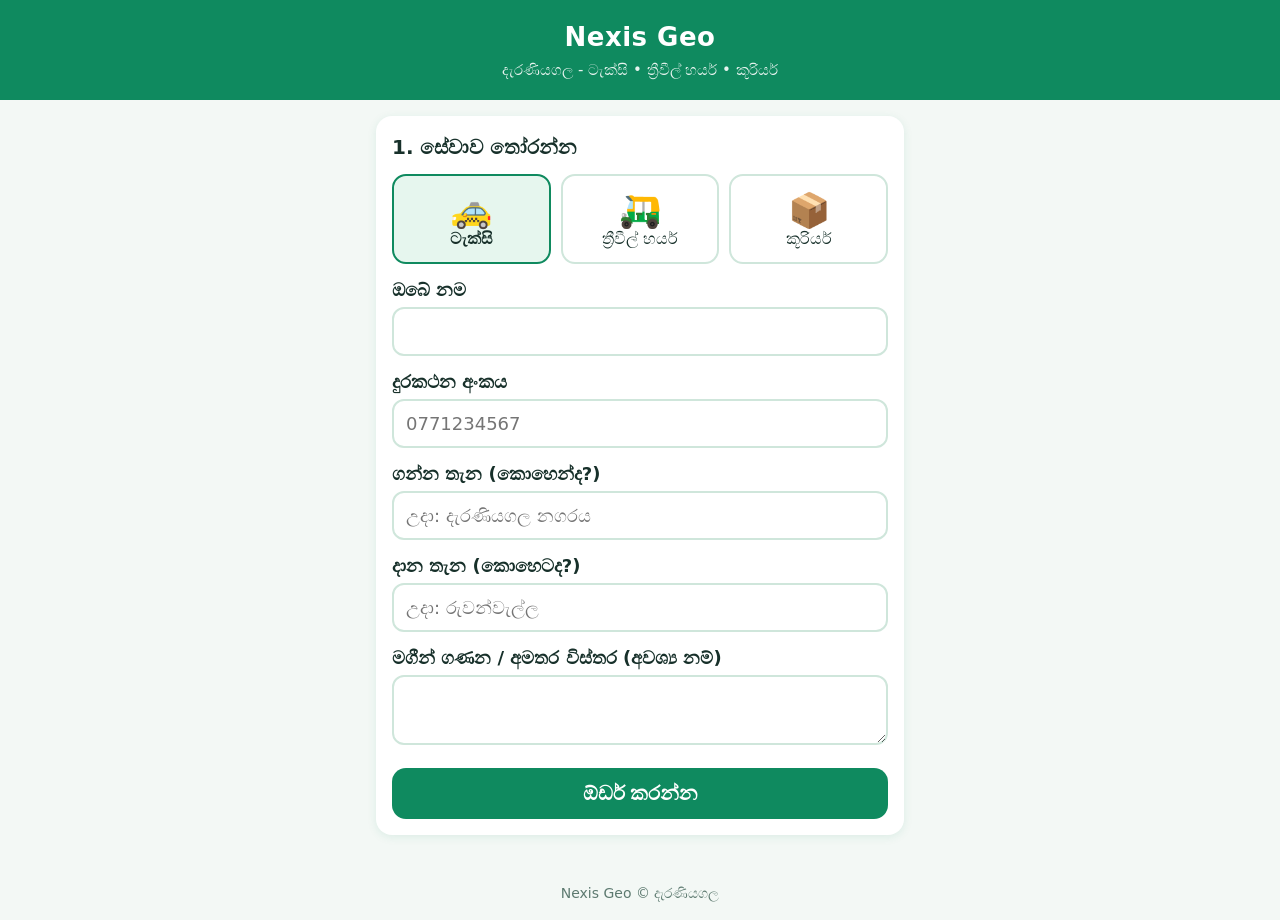
<file: index.html>
<!DOCTYPE html>
<html lang="si">
<head>
  <meta charset="UTF-8">
  <meta name="viewport" content="width=device-width, initial-scale=1">
  <meta name="theme-color" content="#0f8a5f">
  <title>Nexis Geo</title>
  <link rel="manifest" href="manifest.json">
  <link rel="icon" href="icon.svg">
  <link rel="stylesheet" href="style.css">
</head>
<body>
  <header>
    <h1>Nexis Geo</h1>
    <p>දැරණියගල - ටැක්සි • ත්‍රීවීල් හයර් • කූරියර්</p>
  </header>

  <main>
    <!-- දැනට පවතින ඕඩර් එකේ තත්ත්වය -->
    <section id="activeCard" class="card hidden">
      <h2>ඔබේ ඕඩර් එක</h2>
      <div class="order">
        <div class="row"><span class="tag">අංකය:</span> <b id="aId"></b></div>
        <div class="row"><span class="tag">තත්ත්වය:</span> <span id="aStatus" class="status-badge"></span></div>
        <div class="row hidden" id="aDriverRow"><span class="tag">රියදුරු:</span> <b id="aDriver"></b></div>
      </div>
      <a id="aCall" class="btn hidden" href="#">📞 රියදුරාට කතා කරන්න</a>
      <button id="aCancel" class="btn danger hidden" type="button">ඕඩර් එක අවලංගු කරන්න</button>
      <button id="aNew" class="btn secondary hidden" type="button">අලුත් ඕඩර් එකක් දාන්න</button>
      <div id="aMsg" class="msg err hidden"></div>
    </section>

    <!-- ඕඩර් ෆෝම් එක -->
    <section id="formCard" class="card">
      <h2>1. සේවාව තෝරන්න</h2>
      <div class="services" id="services"></div>
      <div class="price-note" id="priceNote"></div>

      <form id="orderForm" novalidate>
        <label for="name">ඔබේ නම</label>
        <input id="name" autocomplete="name" maxlength="60">

        <label for="phone">දුරකථන අංකය</label>
        <input id="phone" type="tel" inputmode="numeric" placeholder="0771234567" maxlength="10" autocomplete="tel">

        <label for="pickup">ගන්න තැන (කොහෙන්ද?)</label>
        <input id="pickup" maxlength="120" placeholder="උදා: දැරණියගල නගරය">

        <label for="drop">දාන තැන (කොහෙටද?)</label>
        <input id="drop" maxlength="120" placeholder="උදා: රුවන්වැල්ල">

        <label for="details" id="detailsLabel">අමතර විස්තර (අවශ්‍ය නම්)</label>
        <textarea id="details" rows="2" maxlength="300"></textarea>

        <button class="btn" id="submitBtn" type="submit">ඕඩර් කරන්න</button>
        <div id="formMsg" class="msg err hidden"></div>
      </form>
    </section>
  </main>

  <footer>Nexis Geo © දැරණියගල</footer>

  <script src="config.js"></script>
  <script src="app.js"></script>
</body>
</html>
</file>
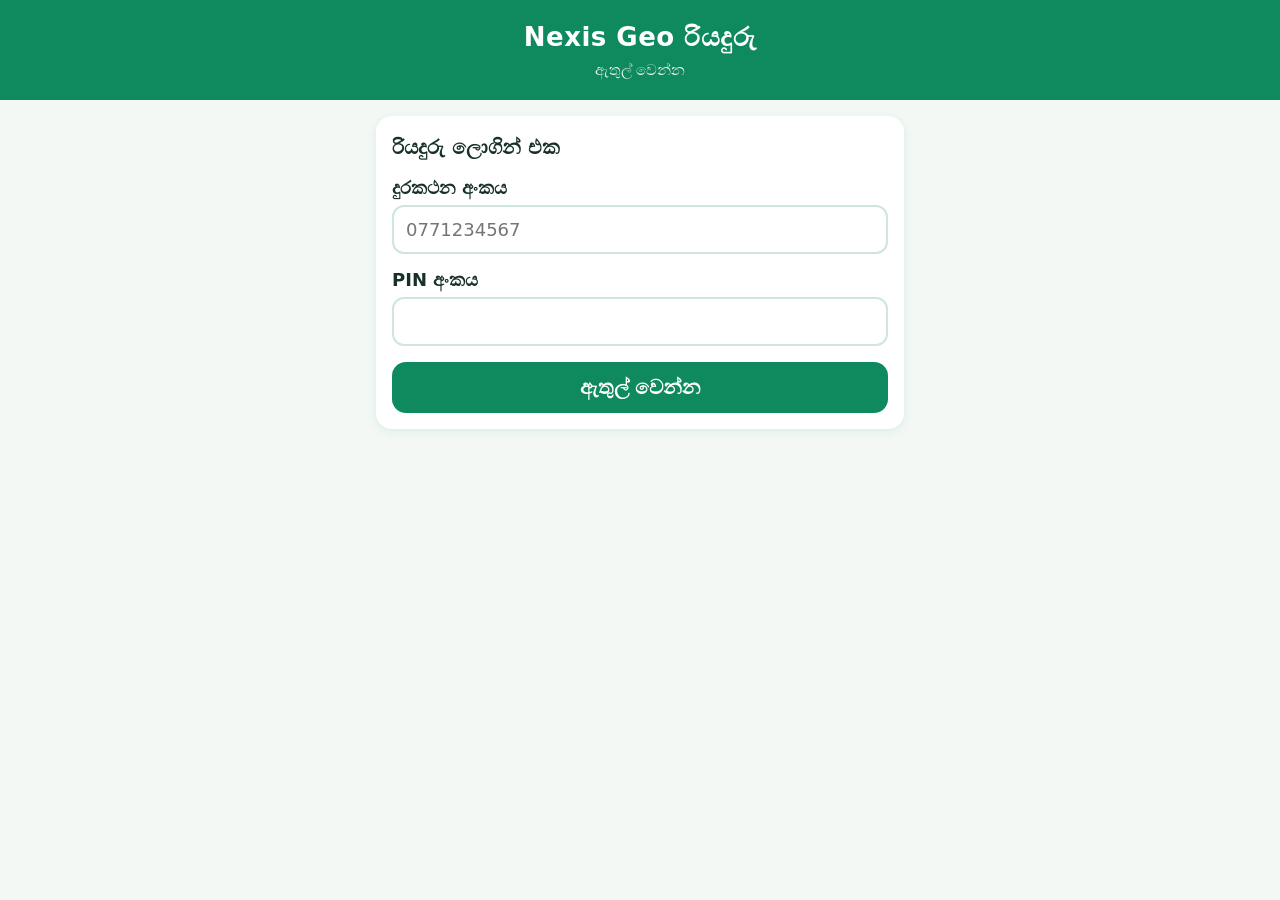
<file: driver.html>
<!DOCTYPE html>
<html lang="si">
<head>
  <meta charset="UTF-8">
  <meta name="viewport" content="width=device-width, initial-scale=1">
  <meta name="theme-color" content="#0f8a5f">
  <meta name="robots" content="noindex">
  <title>Nexis Geo - රියදුරු</title>
  <link rel="icon" href="icon.svg">
  <link rel="stylesheet" href="style.css">
</head>
<body>
  <header>
    <h1>Nexis Geo රියදුරු</h1>
    <p id="who">ඇතුල් වෙන්න</p>
  </header>

  <main>
    <section id="loginCard" class="card">
      <h2>රියදුරු ලොගින් එක</h2>
      <label for="dPhone">දුරකථන අංකය</label>
      <input id="dPhone" type="tel" inputmode="numeric" maxlength="10" placeholder="0771234567">
      <label for="dPin">PIN අංකය</label>
      <input id="dPin" type="password" inputmode="numeric" maxlength="8">
      <button class="btn" id="loginBtn" type="button">ඇතුල් වෙන්න</button>
      <div id="loginMsg" class="msg err hidden"></div>
    </section>

    <section id="ordersWrap" class="hidden">
      <button class="btn secondary" id="refreshBtn" type="button">🔄 අලුත් කරන්න</button>
      <button class="btn secondary" id="logoutBtn" type="button">ඉවත් වෙන්න</button>
      <div id="dMsg" class="msg err hidden"></div>
      <h2 style="margin:16px 4px 8px">ඕඩර්</h2>
      <div id="ordersList"></div>
    </section>
  </main>

  <script src="config.js"></script>
  <script src="driver.js"></script>
</body>
</html>
</file>
<file: style.css>
:root {
  --green: #0f8a5f;
  --green-dark: #0a6847;
  --bg: #f3f8f5;
  --card: #ffffff;
  --text: #17302a;
  --muted: #5d7a70;
  --danger: #c0392b;
  --warn: #e69a00;
}
* { box-sizing: border-box; }
body {
  margin: 0;
  font-family: system-ui, -apple-system, "Noto Sans Sinhala", "Iskoola Pota", sans-serif;
  background: var(--bg);
  color: var(--text);
  font-size: 18px;
  line-height: 1.5;
}
header {
  background: var(--green);
  color: #fff;
  padding: 18px 16px;
  text-align: center;
}
header h1 { margin: 0; font-size: 26px; letter-spacing: 0.5px; }
header p { margin: 2px 0 0; font-size: 15px; opacity: 0.9; }
main { max-width: 560px; margin: 0 auto; padding: 16px; }
.card {
  background: var(--card);
  border-radius: 16px;
  padding: 16px;
  margin-bottom: 16px;
  box-shadow: 0 2px 10px rgba(15, 138, 95, 0.1);
}
.card h2 { margin: 0 0 12px; font-size: 20px; }
.services { display: grid; grid-template-columns: repeat(3, 1fr); gap: 10px; }
.service-btn {
  border: 2px solid #cfe6db;
  background: #fff;
  border-radius: 14px;
  padding: 14px 4px;
  font-size: 16px;
  cursor: pointer;
  text-align: center;
  color: var(--text);
}
.service-btn .icon { display: block; font-size: 34px; }
.service-btn small { display: block; color: var(--muted); font-size: 13px; margin-top: 2px; }
.service-btn.active { border-color: var(--green); background: #e6f6ee; font-weight: 700; }
label { display: block; margin: 12px 0 4px; font-weight: 600; }
input, textarea {
  width: 100%;
  padding: 12px;
  border: 2px solid #cfe6db;
  border-radius: 12px;
  font-size: 18px;
  font-family: inherit;
}
input:focus, textarea:focus { outline: none; border-color: var(--green); }
.btn {
  display: block;
  width: 100%;
  padding: 14px;
  margin-top: 16px;
  border: 0;
  border-radius: 14px;
  background: var(--green);
  color: #fff;
  font-size: 20px;
  font-weight: 700;
  cursor: pointer;
  text-align: center;
  text-decoration: none;
}
.btn:active { background: var(--green-dark); }
.btn:disabled { opacity: 0.6; }
.btn.secondary { background: #fff; color: var(--green); border: 2px solid var(--green); }
.btn.danger { background: var(--danger); }
.btn.small { display: inline-block; width: auto; padding: 10px 16px; font-size: 16px; margin: 8px 8px 0 0; }
.msg { margin-top: 12px; padding: 10px 12px; border-radius: 10px; font-size: 16px; }
.msg.err { background: #fdecea; color: var(--danger); }
.msg.ok { background: #e6f6ee; color: var(--green-dark); }
.hidden { display: none; }
.status-badge {
  display: inline-block; padding: 4px 12px; border-radius: 999px;
  background: #fff4d6; color: #7a5200; font-weight: 700; font-size: 15px;
}
.status-badge.ACCEPTED { background: #dff5e9; color: var(--green-dark); }
.status-badge.DONE { background: #e8eef5; color: #35506b; }
.status-badge.CANCELLED { background: #fdecea; color: var(--danger); }
.order .row { margin: 4px 0; }
.order .tag { color: var(--muted); font-size: 15px; }
.price-note { color: var(--muted); font-size: 15px; margin-top: 8px; }
footer { text-align: center; color: var(--muted); font-size: 14px; padding: 16px; }
</file>
